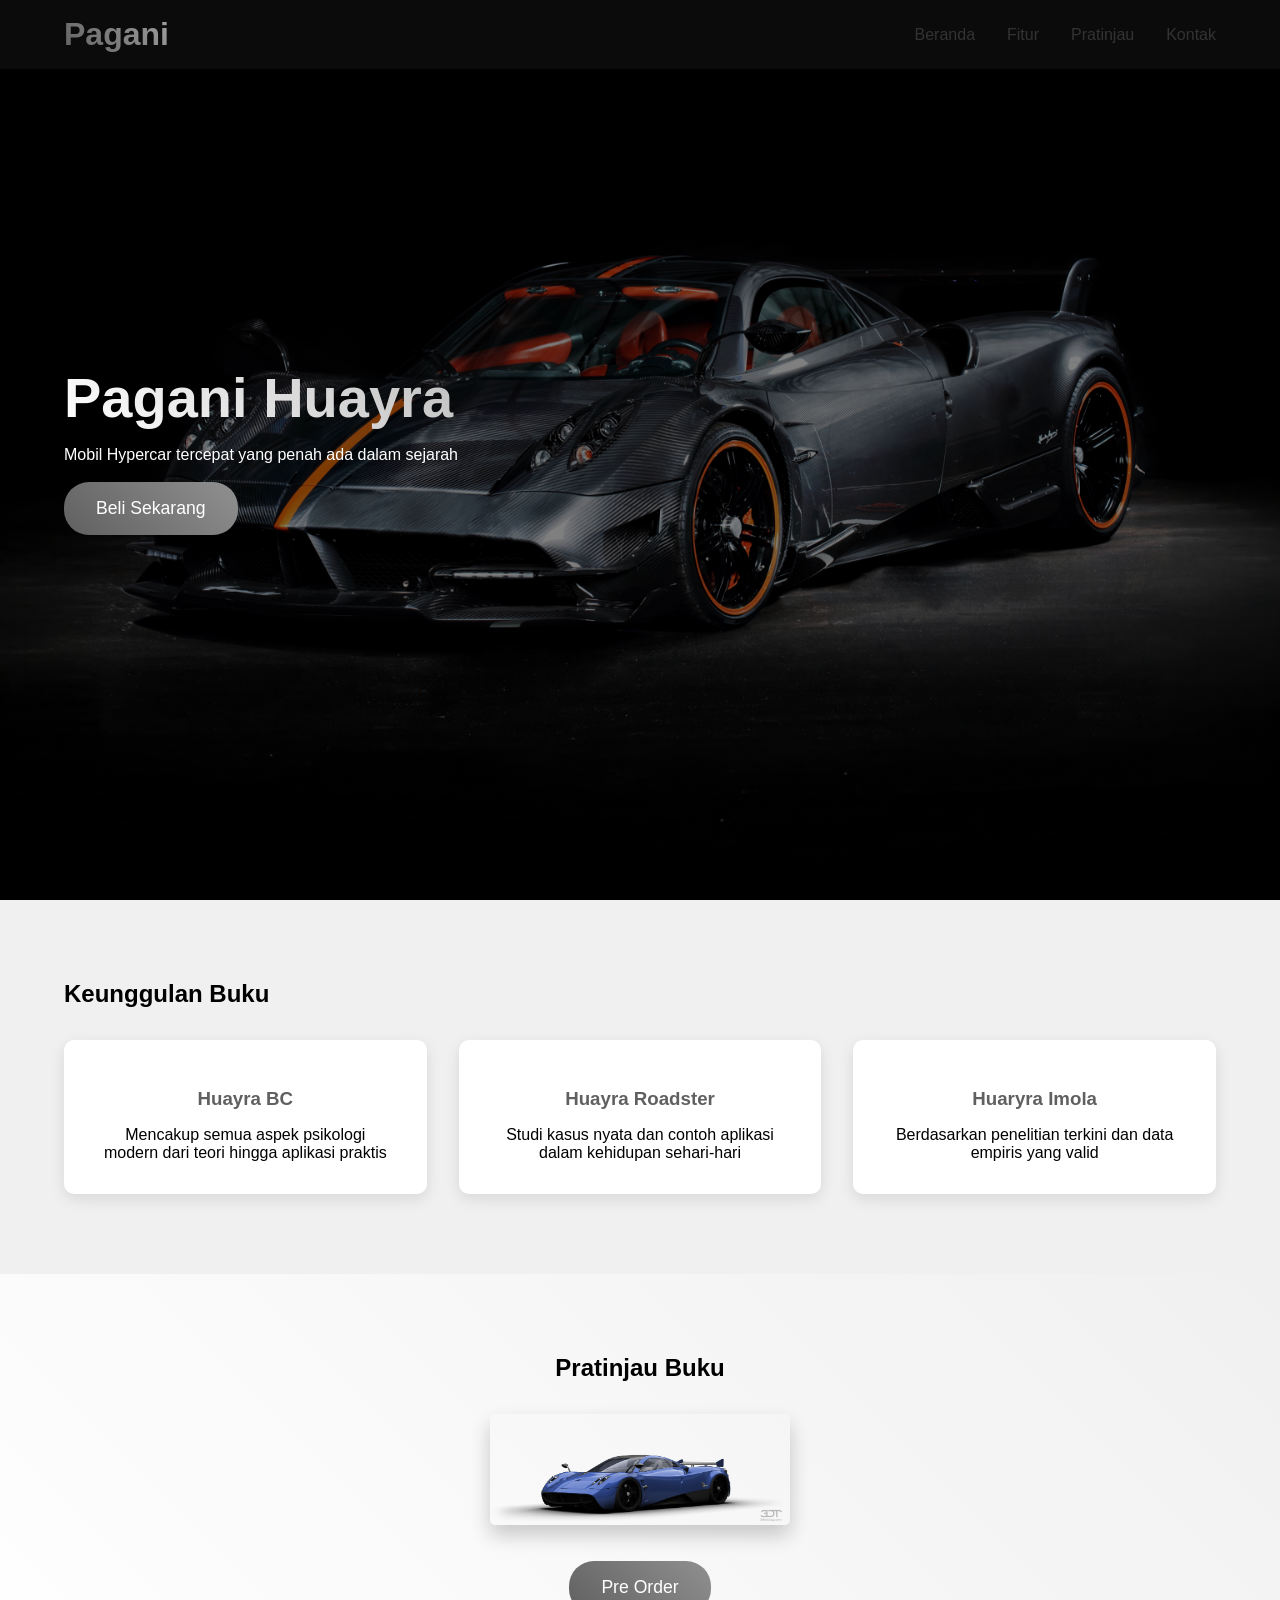
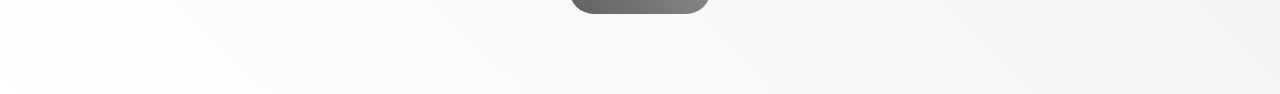
<file: asjk.html>
<!DOCTYPE html>
<html>
<head>
    <meta charset="UTF-8">
    <meta name="viewport" content="width=device-width, initial-scale=1.0">
    <title>PsycheMaster - Buku Psikologi Modern</title>
    <style>
        * {
            margin: 0;
            padding: 0;
            box-sizing: border-box;
            font-family: 'Arial', sans-serif;
        }

        body {
            background-color: #f5f5f5;
        }

        /* Niggerr */
        .navbar {
            position: fixed;
            top: 0;
            width: 100%;
            background: rgba(12, 12, 12, 0.95);
            padding: 1rem 5%;
            display: flex;
            justify-content: space-between;
            align-items: center;
            box-shadow: 0 2px 10px rgba(0,0,0,0.1);
            z-index: 1000;
        }

        .logo {
            font-size: 2rem;
            font-weight: bold;
            background: linear-gradient(45deg, #606060, #a0a0a0);
            -webkit-background-clip: text;
            -webkit-text-fill-color: transparent;
            
        }

        .nav-links {
            display: flex;
            gap: 2rem;
        }

        .nav-links a {
            text-decoration: none;
            color: #333;
            font-weight: 500;
            transition: color 0.3s;
        }

        .nav-links a:hover {
            color: #808080;
        }

        /* Nigger 2 */
        .hero {
            height: 100vh;
            background: linear-gradient(rgba(0,0,0,0.5), rgba(0,0,0,0.5)), 
                        url(pagani-huayra-bc-3840x2160-20075.jpg) center/cover;
            display: flex;
            align-items: center;
            padding: 0 5%;
            color: white;
        }

        .hero-content {
            max-width: 600px;
        }

        .hero h1 {
            font-size: 3.5rem;
            margin-bottom: 1rem;
            background: linear-gradient(45deg, #ffffff, #c0c0c0);
            -webkit-background-clip: text;
            -webkit-text-fill-color: transparent;
        }

        /* black */
        .features {
            padding: 5rem 5%;
            background: #f0f0f0;
        }

        .features-grid {
            display: grid;
            grid-template-columns: repeat(3, 1fr);
            gap: 2rem;
            margin-top: 2rem;
        }

        .feature-card {
            background: white;
            padding: 2rem;
            border-radius: 10px;
            box-shadow: 0 5px 15px rgba(0,0,0,0.1);
            text-align: center;
        }

        .feature-card h3 {
            color: #606060;
            margin: 1rem 0;
        }

        /* Book Preview */
        .preview-section {
            padding: 5rem 5%;
            background: linear-gradient(45deg, #ffffff, #f0f0f0);
            text-align: center;
        }

        .book-cover {
            width: 300px;
            box-shadow: 0 10px 20px rgba(0,0,0,0.2);
            border-radius: 5px;
            margin: 2rem 0;
        }

        .cta-button {
            background: linear-gradient(45deg, #606060, #909090);
            color: white;
            padding: 1rem 2rem;
            border: none;
            border-radius: 25px;
            font-size: 1.1rem;
            cursor: pointer;
            transition: transform 0.3s;
        }

        .cta-button:hover {
            transform: scale(1.05);
        }

        @media (max-width: 768px) {
            .features-grid {
                grid-template-columns: 1fr;
            }
            
            .hero h1 {
                font-size: 2.5rem;
            }
            
            .nav-links {
                display: none;
            }
        }
    </style>
</head>
<body>
    <nav class="navbar">
        <div class="logo">Pagani</div>
        <div class="nav-links">
            <a href="#home">Beranda</a>
            <a href="#features">Fitur</a>
            <a href="#preview">Pratinjau</a>
            <a href="#contact">Kontak</a>
        </div>
    </nav>
    <!-- Im gay-->

    <section class="hero" id="home">
        <div class="hero-content">
            <h1>Pagani Huayra</h1>
            <p>Mobil Hypercar tercepat yang penah ada dalam sejarah</p>
            <br>
            <a href="https://www.pagani.com/" target="_self">
            <button class="cta-button">Beli Sekarang</button>
            </a>
        </div>
    </section>

    <section class="features" id="features">
        <h2>Keunggulan Buku</h2>
        <div class="features-grid">
            <div class="feature-card">
                <h3>Huayra BC</h3>
                <p>Mencakup semua aspek psikologi modern dari teori hingga aplikasi praktis</p>
            </div>
            <div class="feature-card">
                <h3>Huayra Roadster</h3>
                <p>Studi kasus nyata dan contoh aplikasi dalam kehidupan sehari-hari</p>
            </div>
            <div class="feature-card">
                <h3>Huaryra Imola</h3>
                <p>Berdasarkan penelitian terkini dan data empiris yang valid</p>
            </div>
        </div>
    </section>

    <section class="preview-section" id="preview">
        <h2>Pratinjau Buku</h2>
        <img src="Pagani-Huayra-PNG-File.png" alt="Cover Buku" class="book-cover">
        <div>
<a href="https://rule34.xxx/index.php?page=post&s=list&tags=idksterling+" target="_self">
            <button class="cta-button">Pre Order</button>
</a>
        </div>
    </section>
</body>
</html>
</file>
